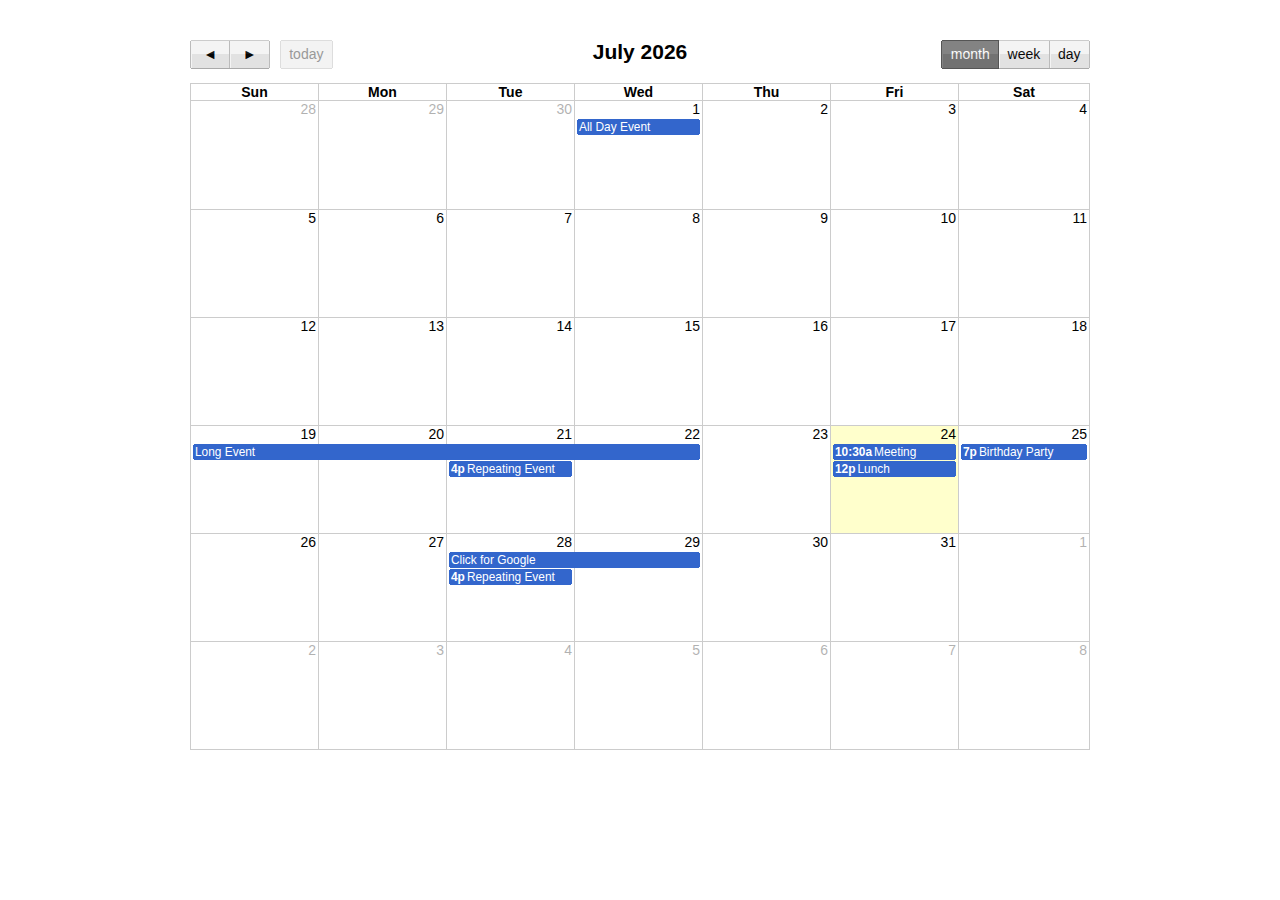
<file: PTOb201/WebFolder/fullcalendar-1.5.3/demos/agenda-views.html>
<!DOCTYPE html PUBLIC "-//W3C//DTD XHTML 1.0 Strict//EN" "http://www.w3.org/TR/xhtml1/DTD/xhtml1-strict.dtd">
<html>
<head>
<link rel='stylesheet' type='text/css' href='../fullcalendar/fullcalendar.css' />
<link rel='stylesheet' type='text/css' href='../fullcalendar/fullcalendar.print.css' media='print' />
<script type='text/javascript' src='../jquery/jquery-1.7.1.min.js'></script>
<script type='text/javascript' src='../jquery/jquery-ui-1.8.17.custom.min.js'></script>
<script type='text/javascript' src='../fullcalendar/fullcalendar.min.js'></script>
<script type='text/javascript'>

	$(document).ready(function() {
	
		var date = new Date();
		var d = date.getDate();
		var m = date.getMonth();
		var y = date.getFullYear();
		
		$('#calendar').fullCalendar({
			header: {
				left: 'prev,next today',
				center: 'title',
				right: 'month,agendaWeek,agendaDay'
			},
			editable: true,
			events: [
				{
					title: 'All Day Event',
					start: new Date(y, m, 1)
				},
				{
					title: 'Long Event',
					start: new Date(y, m, d-5),
					end: new Date(y, m, d-2)
				},
				{
					id: 999,
					title: 'Repeating Event',
					start: new Date(y, m, d-3, 16, 0),
					allDay: false
				},
				{
					id: 999,
					title: 'Repeating Event',
					start: new Date(y, m, d+4, 16, 0),
					allDay: false
				},
				{
					title: 'Meeting',
					start: new Date(y, m, d, 10, 30),
					allDay: false
				},
				{
					title: 'Lunch',
					start: new Date(y, m, d, 12, 0),
					end: new Date(y, m, d, 14, 0),
					allDay: false
				},
				{
					title: 'Birthday Party',
					start: new Date(y, m, d+1, 19, 0),
					end: new Date(y, m, d+1, 22, 30),
					allDay: false
				},
				{
					title: 'Click for Google',
					start: new Date(y, m, 28),
					end: new Date(y, m, 29),
					url: 'http://google.com/'
				}
			]
		});
		
	});

</script>
<style type='text/css'>

	body {
		margin-top: 40px;
		text-align: center;
		font-size: 14px;
		font-family: "Lucida Grande",Helvetica,Arial,Verdana,sans-serif;
		}

	#calendar {
		width: 900px;
		margin: 0 auto;
		}

</style>
</head>
<body>
<div id='calendar'></div>
</body>
</html>
</file>
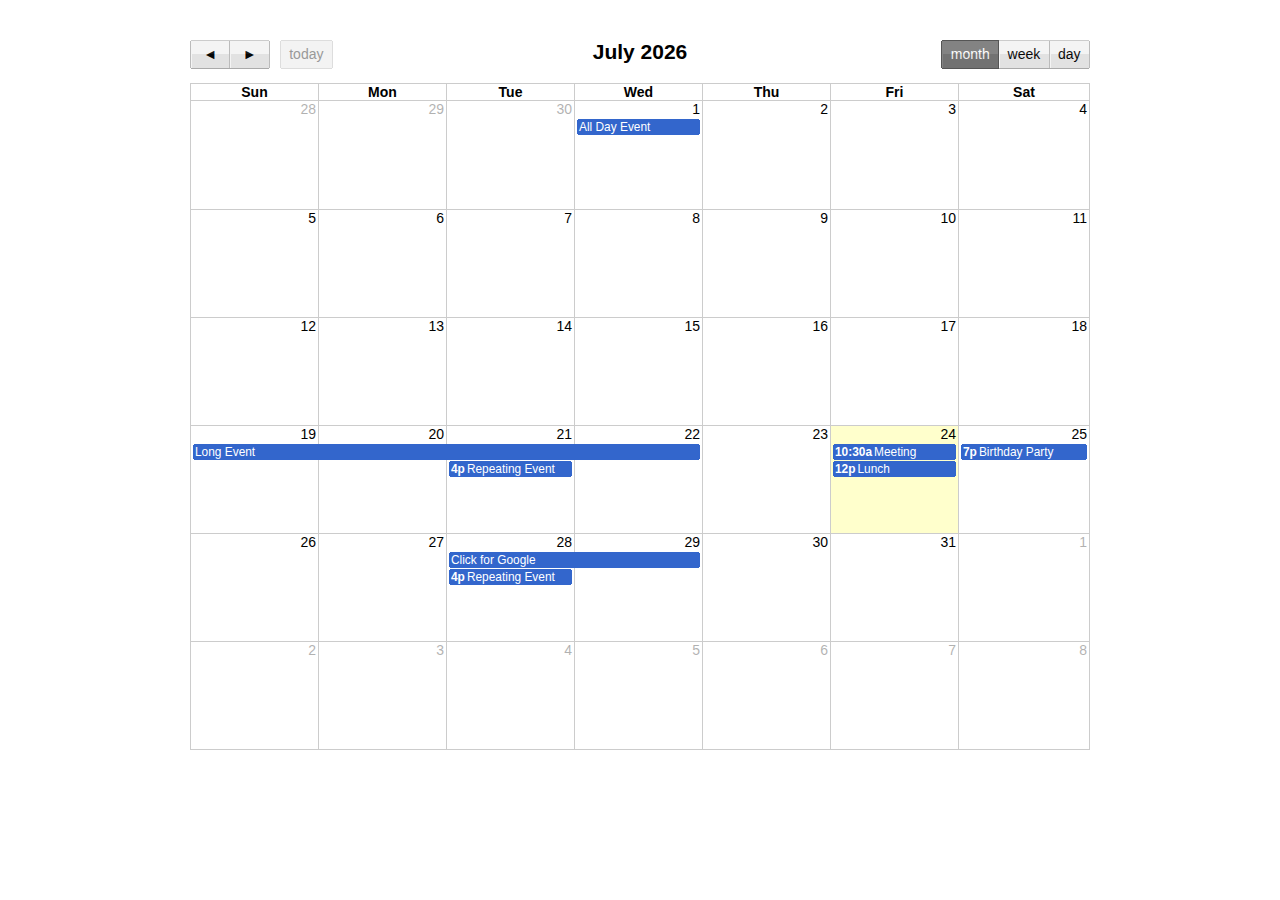
<file: PTOb201/WebFolder/fullcalendar-1.5.3/demos/basic-views.html>
<!DOCTYPE html PUBLIC "-//W3C//DTD XHTML 1.0 Strict//EN" "http://www.w3.org/TR/xhtml1/DTD/xhtml1-strict.dtd">
<html>
<head>
<link rel='stylesheet' type='text/css' href='../fullcalendar/fullcalendar.css' />
<link rel='stylesheet' type='text/css' href='../fullcalendar/fullcalendar.print.css' media='print' />
<script type='text/javascript' src='../jquery/jquery-1.7.1.min.js'></script>
<script type='text/javascript' src='../jquery/jquery-ui-1.8.17.custom.min.js'></script>
<script type='text/javascript' src='../fullcalendar/fullcalendar.min.js'></script>
<script type='text/javascript'>

	$(document).ready(function() {
	
		var date = new Date();
		var d = date.getDate();
		var m = date.getMonth();
		var y = date.getFullYear();
		
		$('#calendar').fullCalendar({
			header: {
				left: 'prev,next today',
				center: 'title',
				right: 'month,basicWeek,basicDay'
			},
			editable: true,
			events: [
				{
					title: 'All Day Event',
					start: new Date(y, m, 1)
				},
				{
					title: 'Long Event',
					start: new Date(y, m, d-5),
					end: new Date(y, m, d-2)
				},
				{
					id: 999,
					title: 'Repeating Event',
					start: new Date(y, m, d-3, 16, 0),
					allDay: false
				},
				{
					id: 999,
					title: 'Repeating Event',
					start: new Date(y, m, d+4, 16, 0),
					allDay: false
				},
				{
					title: 'Meeting',
					start: new Date(y, m, d, 10, 30),
					allDay: false
				},
				{
					title: 'Lunch',
					start: new Date(y, m, d, 12, 0),
					end: new Date(y, m, d, 14, 0),
					allDay: false
				},
				{
					title: 'Birthday Party',
					start: new Date(y, m, d+1, 19, 0),
					end: new Date(y, m, d+1, 22, 30),
					allDay: false
				},
				{
					title: 'Click for Google',
					start: new Date(y, m, 28),
					end: new Date(y, m, 29),
					url: 'http://google.com/'
				}
			]
		});
		
	});

</script>
<style type='text/css'>

	body {
		margin-top: 40px;
		text-align: center;
		font-size: 14px;
		font-family: "Lucida Grande",Helvetica,Arial,Verdana,sans-serif;
		}

	#calendar {
		width: 900px;
		margin: 0 auto;
		}

</style>
</head>
<body>
<div id='calendar'></div>
</body>
</html>
</file>
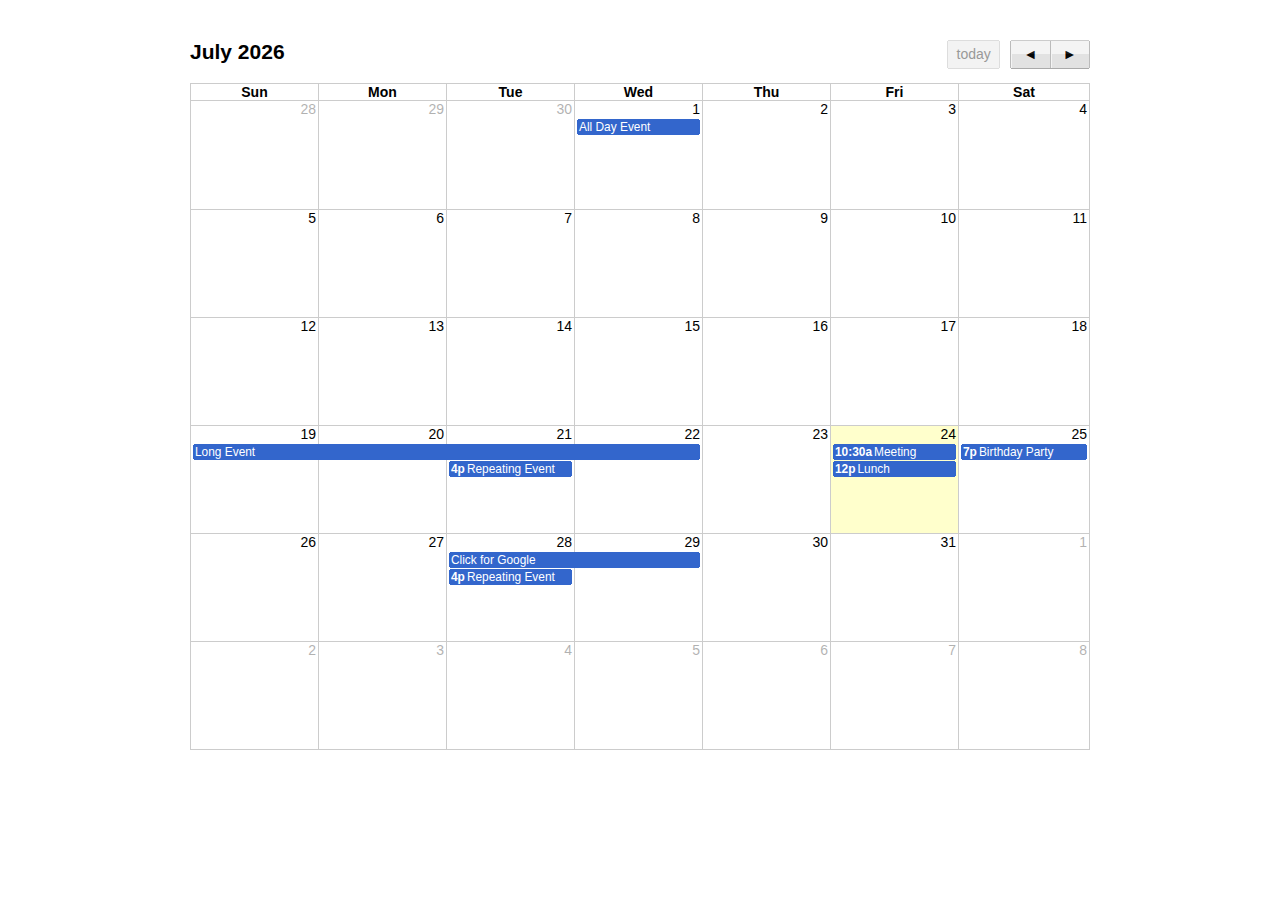
<file: PTOb201/WebFolder/fullcalendar-1.5.3/demos/default.html>
<!DOCTYPE html PUBLIC "-//W3C//DTD XHTML 1.0 Strict//EN" "http://www.w3.org/TR/xhtml1/DTD/xhtml1-strict.dtd">
<html>
<head>
<link rel='stylesheet' type='text/css' href='../fullcalendar/fullcalendar.css' />
<link rel='stylesheet' type='text/css' href='../fullcalendar/fullcalendar.print.css' media='print' />
<script type='text/javascript' src='../jquery/jquery-1.7.1.min.js'></script>
<script type='text/javascript' src='../jquery/jquery-ui-1.8.17.custom.min.js'></script>
<script type='text/javascript' src='../fullcalendar/fullcalendar.min.js'></script>
<script type='text/javascript'>

	$(document).ready(function() {
	
		var date = new Date();
		var d = date.getDate();
		var m = date.getMonth();
		var y = date.getFullYear();
		
		$('#calendar').fullCalendar({
			editable: true,
			events: [
				{
					title: 'All Day Event',
					start: new Date(y, m, 1)
				},
				{
					title: 'Long Event',
					start: new Date(y, m, d-5),
					end: new Date(y, m, d-2)
				},
				{
					id: 999,
					title: 'Repeating Event',
					start: new Date(y, m, d-3, 16, 0),
					allDay: false
				},
				{
					id: 999,
					title: 'Repeating Event',
					start: new Date(y, m, d+4, 16, 0),
					allDay: false
				},
				{
					title: 'Meeting',
					start: new Date(y, m, d, 10, 30),
					allDay: false
				},
				{
					title: 'Lunch',
					start: new Date(y, m, d, 12, 0),
					end: new Date(y, m, d, 14, 0),
					allDay: false
				},
				{
					title: 'Birthday Party',
					start: new Date(y, m, d+1, 19, 0),
					end: new Date(y, m, d+1, 22, 30),
					allDay: false
				},
				{
					title: 'Click for Google',
					start: new Date(y, m, 28),
					end: new Date(y, m, 29),
					url: 'http://google.com/'
				}
			]
		});
		
	});

</script>
<style type='text/css'>

	body {
		margin-top: 40px;
		text-align: center;
		font-size: 14px;
		font-family: "Lucida Grande",Helvetica,Arial,Verdana,sans-serif;
		}

	#calendar {
		width: 900px;
		margin: 0 auto;
		}

</style>
</head>
<body>
<div id='calendar'></div>
</body>
</html>
</file>
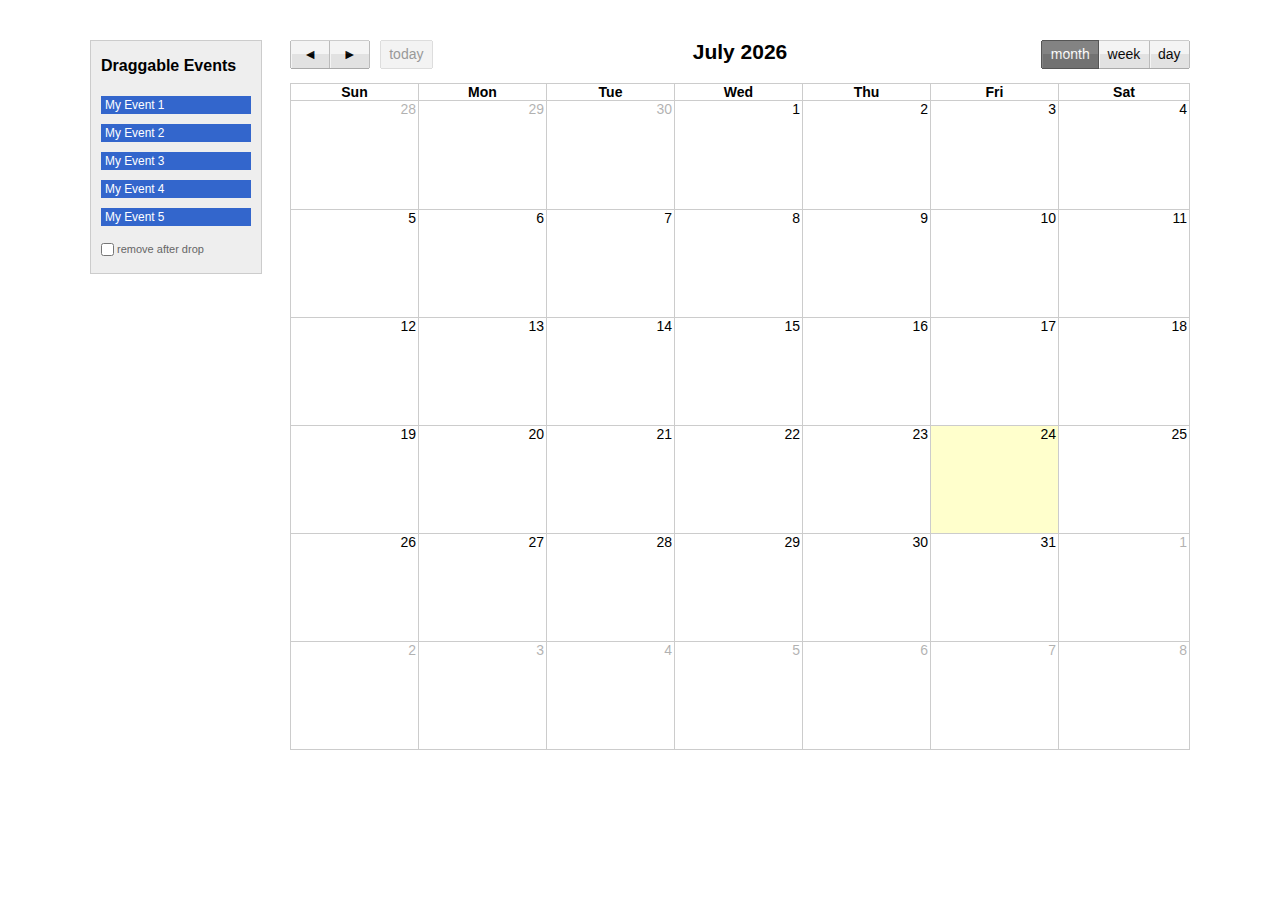
<file: PTOb201/WebFolder/fullcalendar-1.5.3/demos/external-dragging.html>
<!DOCTYPE html PUBLIC "-//W3C//DTD XHTML 1.0 Strict//EN" "http://www.w3.org/TR/xhtml1/DTD/xhtml1-strict.dtd">
<html>
<head>
<link rel='stylesheet' type='text/css' href='../fullcalendar/fullcalendar.css' />
<link rel='stylesheet' type='text/css' href='../fullcalendar/fullcalendar.print.css' media='print' />
<script type='text/javascript' src='../jquery/jquery-1.7.1.min.js'></script>
<script type='text/javascript' src='../jquery/jquery-ui-1.8.17.custom.min.js'></script>
<script type='text/javascript' src='../fullcalendar/fullcalendar.min.js'></script>
<script type='text/javascript'>

	$(document).ready(function() {
	
	
		/* initialize the external events
		-----------------------------------------------------------------*/
	
		$('#external-events div.external-event').each(function() {
		
			// create an Event Object (http://arshaw.com/fullcalendar/docs/event_data/Event_Object/)
			// it doesn't need to have a start or end
			var eventObject = {
				title: $.trim($(this).text()) // use the element's text as the event title
			};
			
			// store the Event Object in the DOM element so we can get to it later
			$(this).data('eventObject', eventObject);
			
			// make the event draggable using jQuery UI
			$(this).draggable({
				zIndex: 999,
				revert: true,      // will cause the event to go back to its
				revertDuration: 0  //  original position after the drag
			});
			
		});
	
	
		/* initialize the calendar
		-----------------------------------------------------------------*/
		
		$('#calendar').fullCalendar({
			header: {
				left: 'prev,next today',
				center: 'title',
				right: 'month,agendaWeek,agendaDay'
			},
			editable: true,
			droppable: true, // this allows things to be dropped onto the calendar !!!
			drop: function(date, allDay) { // this function is called when something is dropped
			
				// retrieve the dropped element's stored Event Object
				var originalEventObject = $(this).data('eventObject');
				
				// we need to copy it, so that multiple events don't have a reference to the same object
				var copiedEventObject = $.extend({}, originalEventObject);
				
				// assign it the date that was reported
				copiedEventObject.start = date;
				copiedEventObject.allDay = allDay;
				
				// render the event on the calendar
				// the last `true` argument determines if the event "sticks" (http://arshaw.com/fullcalendar/docs/event_rendering/renderEvent/)
				$('#calendar').fullCalendar('renderEvent', copiedEventObject, true);
				
				// is the "remove after drop" checkbox checked?
				if ($('#drop-remove').is(':checked')) {
					// if so, remove the element from the "Draggable Events" list
					$(this).remove();
				}
				
			}
		});
		
		
	});

</script>
<style type='text/css'>

	body {
		margin-top: 40px;
		text-align: center;
		font-size: 14px;
		font-family: "Lucida Grande",Helvetica,Arial,Verdana,sans-serif;
		}
		
	#wrap {
		width: 1100px;
		margin: 0 auto;
		}
		
	#external-events {
		float: left;
		width: 150px;
		padding: 0 10px;
		border: 1px solid #ccc;
		background: #eee;
		text-align: left;
		}
		
	#external-events h4 {
		font-size: 16px;
		margin-top: 0;
		padding-top: 1em;
		}
		
	.external-event { /* try to mimick the look of a real event */
		margin: 10px 0;
		padding: 2px 4px;
		background: #3366CC;
		color: #fff;
		font-size: .85em;
		cursor: pointer;
		}
		
	#external-events p {
		margin: 1.5em 0;
		font-size: 11px;
		color: #666;
		}
		
	#external-events p input {
		margin: 0;
		vertical-align: middle;
		}

	#calendar {
		float: right;
		width: 900px;
		}

</style>
</head>
<body>
<div id='wrap'>

<div id='external-events'>
<h4>Draggable Events</h4>
<div class='external-event'>My Event 1</div>
<div class='external-event'>My Event 2</div>
<div class='external-event'>My Event 3</div>
<div class='external-event'>My Event 4</div>
<div class='external-event'>My Event 5</div>
<p>
<input type='checkbox' id='drop-remove' /> <label for='drop-remove'>remove after drop</label>
</p>
</div>

<div id='calendar'></div>

<div style='clear:both'></div>
</div>
</body>
</html>
</file>
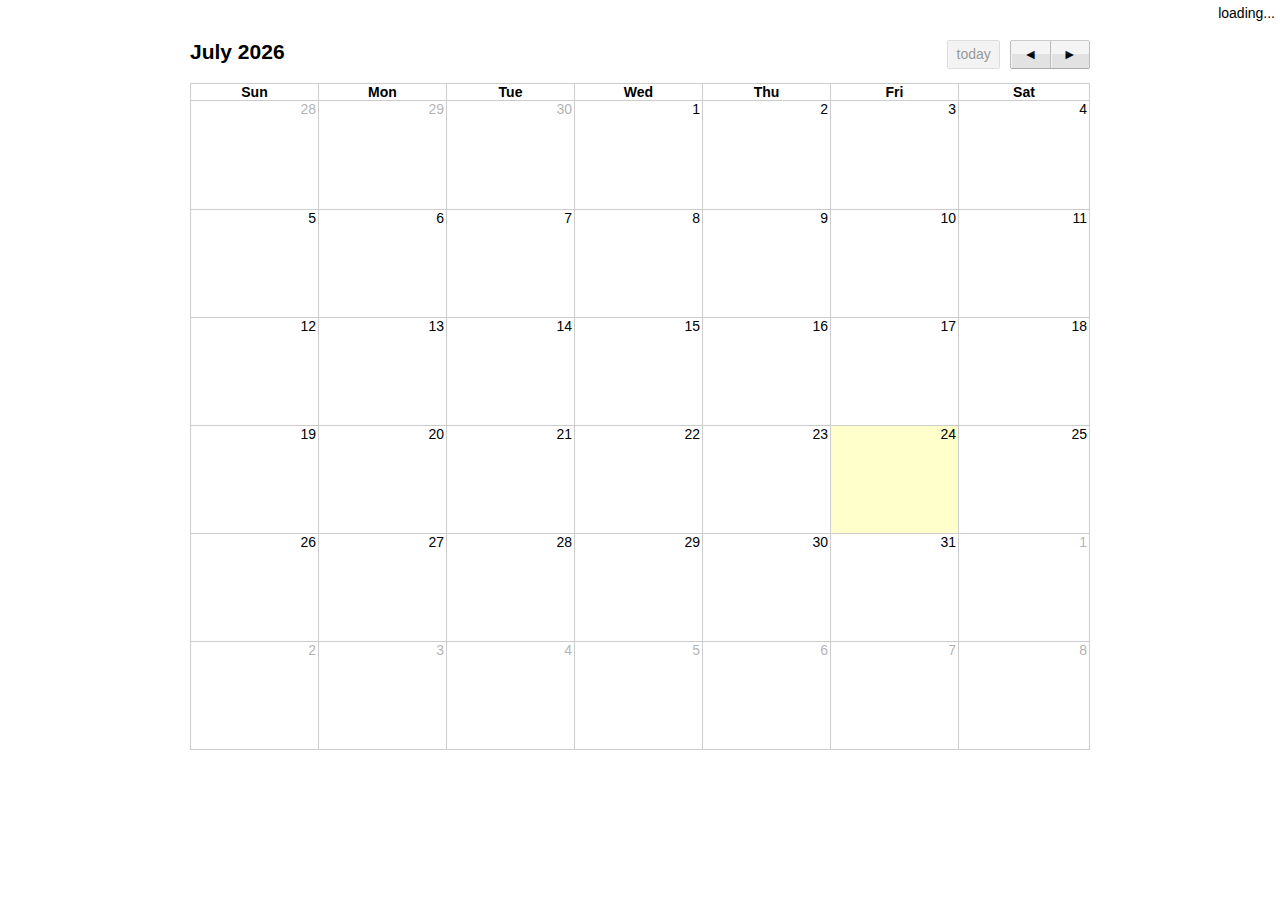
<file: PTOb201/WebFolder/fullcalendar-1.5.3/demos/gcal.html>
<!DOCTYPE html PUBLIC "-//W3C//DTD XHTML 1.0 Strict//EN" "http://www.w3.org/TR/xhtml1/DTD/xhtml1-strict.dtd">
<html>
<head>
<link rel='stylesheet' type='text/css' href='../fullcalendar/fullcalendar.css' />
<link rel='stylesheet' type='text/css' href='../fullcalendar/fullcalendar.print.css' media='print' />
<script type='text/javascript' src='../jquery/jquery-1.7.1.min.js'></script>
<script type='text/javascript' src='../jquery/jquery-ui-1.8.17.custom.min.js'></script>
<script type='text/javascript' src='../fullcalendar/fullcalendar.min.js'></script>
<script type='text/javascript' src='../fullcalendar/gcal.js'></script>
<script type='text/javascript'>

	$(document).ready(function() {
	
		$('#calendar').fullCalendar({
		
			// US Holidays
			events: 'http://www.google.com/calendar/feeds/usa__en%40holiday.calendar.google.com/public/basic',
			
			eventClick: function(event) {
				// opens events in a popup window
				window.open(event.url, 'gcalevent', 'width=700,height=600');
				return false;
			},
			
			loading: function(bool) {
				if (bool) {
					$('#loading').show();
				}else{
					$('#loading').hide();
				}
			}
			
		});
		
	});

</script>
<style type='text/css'>

	body {
		margin-top: 40px;
		text-align: center;
		font-size: 14px;
		font-family: "Lucida Grande",Helvetica,Arial,Verdana,sans-serif;
		}
		
	#loading {
		position: absolute;
		top: 5px;
		right: 5px;
		}

	#calendar {
		width: 900px;
		margin: 0 auto;
		}

</style>
</head>
<body>
<div id='loading' style='display:none'>loading...</div>
<div id='calendar'></div>
</body>
</html>
</file>
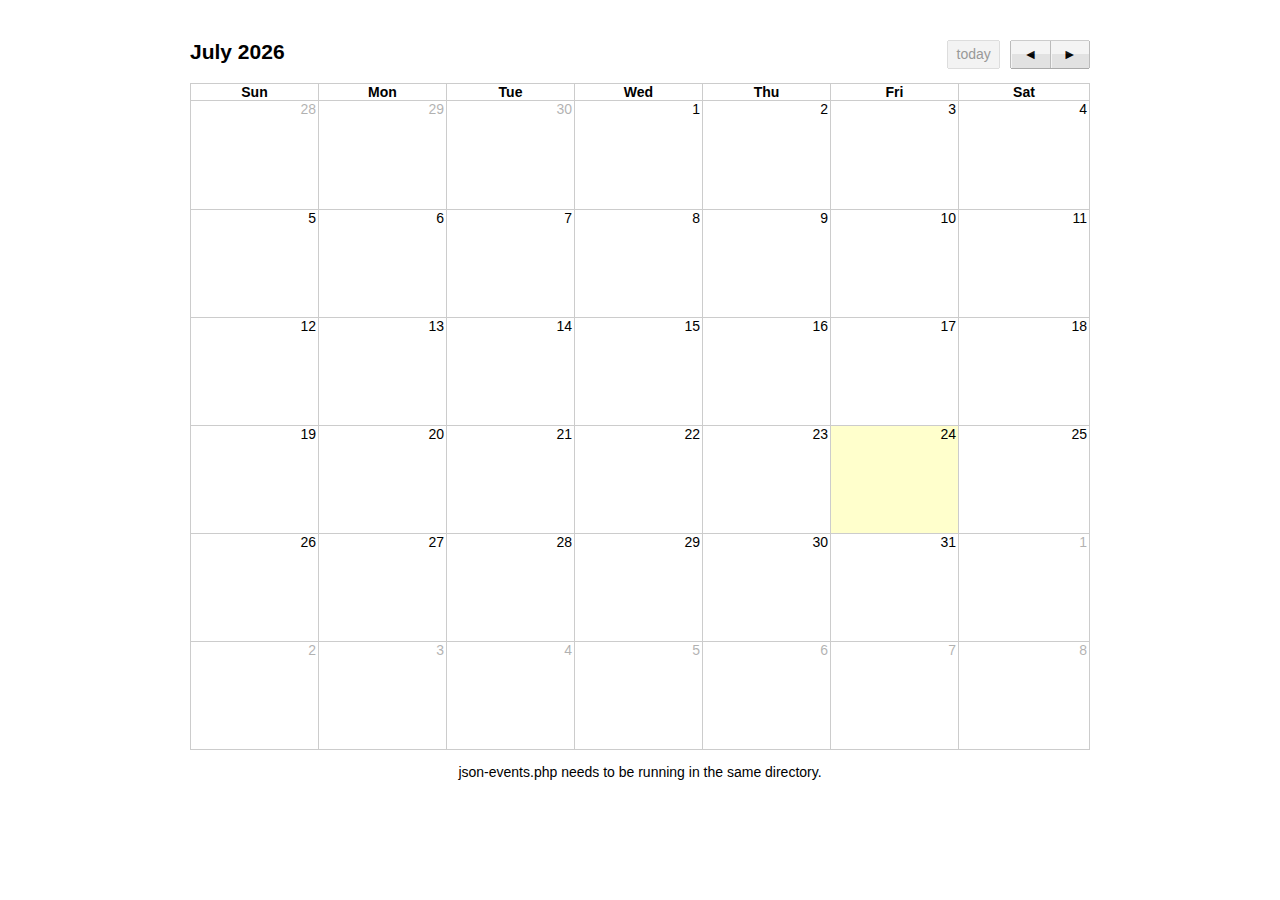
<file: PTOb201/WebFolder/fullcalendar-1.5.3/demos/json.html>
<!DOCTYPE html PUBLIC "-//W3C//DTD XHTML 1.0 Strict//EN" "http://www.w3.org/TR/xhtml1/DTD/xhtml1-strict.dtd">
<html>
<head>
<link rel='stylesheet' type='text/css' href='../fullcalendar/fullcalendar.css' />
<link rel='stylesheet' type='text/css' href='../fullcalendar/fullcalendar.print.css' media='print' />
<script type='text/javascript' src='../jquery/jquery-1.7.1.min.js'></script>
<script type='text/javascript' src='../jquery/jquery-ui-1.8.17.custom.min.js'></script>
<script type='text/javascript' src='../fullcalendar/fullcalendar.min.js'></script>
<script type='text/javascript'>

	$(document).ready(function() {
	
		$('#calendar').fullCalendar({
		
			editable: true,
			
			events: "json-events.php",
			
			eventDrop: function(event, delta) {
				alert(event.title + ' was moved ' + delta + ' days\n' +
					'(should probably update your database)');
			},
			
			loading: function(bool) {
				if (bool) $('#loading').show();
				else $('#loading').hide();
			}
			
		});
		
	});

</script>
<style type='text/css'>

	body {
		margin-top: 40px;
		text-align: center;
		font-size: 14px;
		font-family: "Lucida Grande",Helvetica,Arial,Verdana,sans-serif;
		}
		
	#loading {
		position: absolute;
		top: 5px;
		right: 5px;
		}

	#calendar {
		width: 900px;
		margin: 0 auto;
		}

</style>
</head>
<body>
<div id='loading' style='display:none'>loading...</div>
<div id='calendar'></div>
<p>json-events.php needs to be running in the same directory.</p>
</body>
</html>
</file>
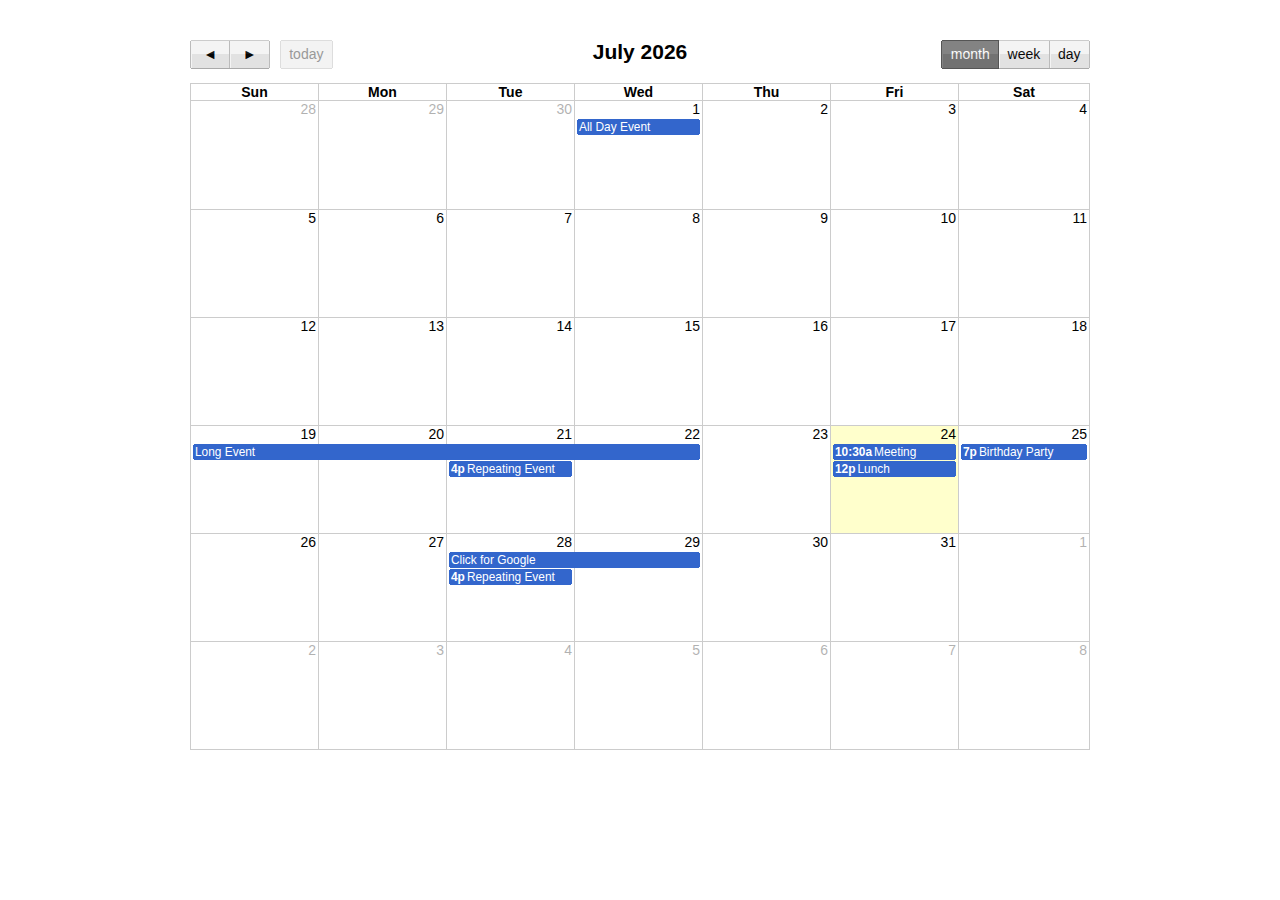
<file: PTOb201/WebFolder/fullcalendar-1.5.3/demos/selectable.html>
<!DOCTYPE html PUBLIC "-//W3C//DTD XHTML 1.0 Strict//EN" "http://www.w3.org/TR/xhtml1/DTD/xhtml1-strict.dtd">
<html>
<head>
<link rel='stylesheet' type='text/css' href='../fullcalendar/fullcalendar.css' />
<link rel='stylesheet' type='text/css' href='../fullcalendar/fullcalendar.print.css' media='print' />
<script type='text/javascript' src='../jquery/jquery-1.7.1.min.js'></script>
<script type='text/javascript' src='../jquery/jquery-ui-1.8.17.custom.min.js'></script>
<script type='text/javascript' src='../fullcalendar/fullcalendar.min.js'></script>
<script type='text/javascript'>

	$(document).ready(function() {
	
		var date = new Date();
		var d = date.getDate();
		var m = date.getMonth();
		var y = date.getFullYear();
		
		var calendar = $('#calendar').fullCalendar({
			header: {
				left: 'prev,next today',
				center: 'title',
				right: 'month,agendaWeek,agendaDay'
			},
			selectable: true,
			selectHelper: true,
			select: function(start, end, allDay) {
				var title = prompt('Event Title:');
				if (title) {
					calendar.fullCalendar('renderEvent',
						{
							title: title,
							start: start,
							end: end,
							allDay: allDay
						},
						true // make the event "stick"
					);
				}
				calendar.fullCalendar('unselect');
			},
			editable: true,
			events: [
				{
					title: 'All Day Event',
					start: new Date(y, m, 1)
				},
				{
					title: 'Long Event',
					start: new Date(y, m, d-5),
					end: new Date(y, m, d-2)
				},
				{
					id: 999,
					title: 'Repeating Event',
					start: new Date(y, m, d-3, 16, 0),
					allDay: false
				},
				{
					id: 999,
					title: 'Repeating Event',
					start: new Date(y, m, d+4, 16, 0),
					allDay: false
				},
				{
					title: 'Meeting',
					start: new Date(y, m, d, 10, 30),
					allDay: false
				},
				{
					title: 'Lunch',
					start: new Date(y, m, d, 12, 0),
					end: new Date(y, m, d, 14, 0),
					allDay: false
				},
				{
					title: 'Birthday Party',
					start: new Date(y, m, d+1, 19, 0),
					end: new Date(y, m, d+1, 22, 30),
					allDay: false
				},
				{
					title: 'Click for Google',
					start: new Date(y, m, 28),
					end: new Date(y, m, 29),
					url: 'http://google.com/'
				}
			]
		});
		
	});

</script>
<style type='text/css'>

	body {
		margin-top: 40px;
		text-align: center;
		font-size: 14px;
		font-family: "Lucida Grande",Helvetica,Arial,Verdana,sans-serif;
		}

	#calendar {
		width: 900px;
		margin: 0 auto;
		}

</style>
</head>
<body>
<div id='calendar'></div>
</body>
</html>
</file>
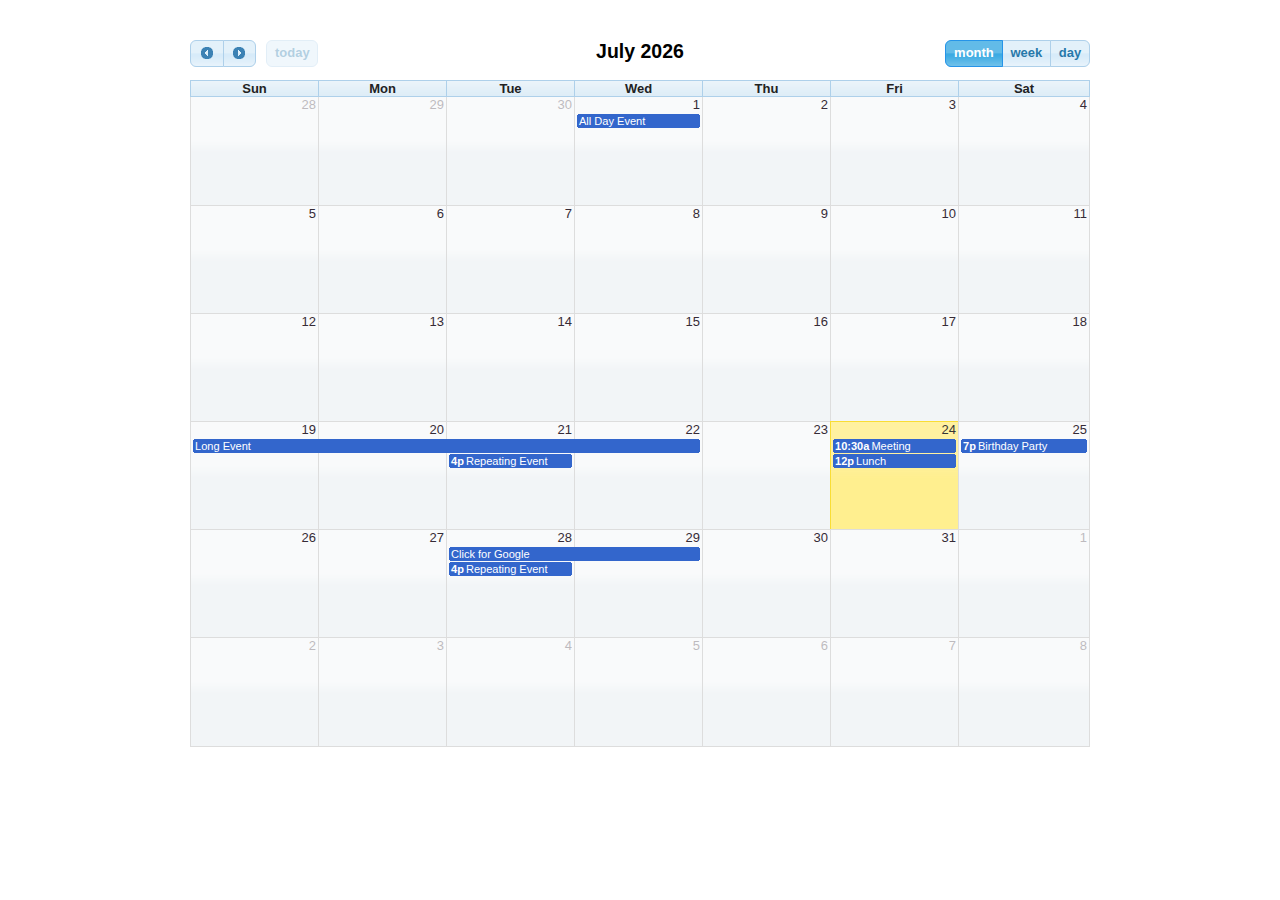
<file: PTOb201/WebFolder/fullcalendar-1.5.3/demos/theme.html>
<!DOCTYPE html PUBLIC "-//W3C//DTD XHTML 1.0 Strict//EN" "http://www.w3.org/TR/xhtml1/DTD/xhtml1-strict.dtd">
<html>
<head>
<link rel='stylesheet' type='text/css' href='cupertino/theme.css' />
<link rel='stylesheet' type='text/css' href='../fullcalendar/fullcalendar.css' />
<link rel='stylesheet' type='text/css' href='../fullcalendar/fullcalendar.print.css' media='print' />
<script type='text/javascript' src='../jquery/jquery-1.7.1.min.js'></script>
<script type='text/javascript' src='../jquery/jquery-ui-1.8.17.custom.min.js'></script>
<script type='text/javascript' src='../fullcalendar/fullcalendar.min.js'></script>
<script type='text/javascript'>

	$(document).ready(function() {
	
		var date = new Date();
		var d = date.getDate();
		var m = date.getMonth();
		var y = date.getFullYear();
		
		$('#calendar').fullCalendar({
			theme: true,
			header: {
				left: 'prev,next today',
				center: 'title',
				right: 'month,agendaWeek,agendaDay'
			},
			editable: true,
			events: [
				{
					title: 'All Day Event',
					start: new Date(y, m, 1)
				},
				{
					title: 'Long Event',
					start: new Date(y, m, d-5),
					end: new Date(y, m, d-2)
				},
				{
					id: 999,
					title: 'Repeating Event',
					start: new Date(y, m, d-3, 16, 0),
					allDay: false
				},
				{
					id: 999,
					title: 'Repeating Event',
					start: new Date(y, m, d+4, 16, 0),
					allDay: false
				},
				{
					title: 'Meeting',
					start: new Date(y, m, d, 10, 30),
					allDay: false
				},
				{
					title: 'Lunch',
					start: new Date(y, m, d, 12, 0),
					end: new Date(y, m, d, 14, 0),
					allDay: false
				},
				{
					title: 'Birthday Party',
					start: new Date(y, m, d+1, 19, 0),
					end: new Date(y, m, d+1, 22, 30),
					allDay: false
				},
				{
					title: 'Click for Google',
					start: new Date(y, m, 28),
					end: new Date(y, m, 29),
					url: 'http://google.com/'
				}
			]
		});
		
	});

</script>
<style type='text/css'>

	body {
		margin-top: 40px;
		text-align: center;
		font-size: 13px;
		font-family: "Lucida Grande",Helvetica,Arial,Verdana,sans-serif;
		}

	#calendar {
		width: 900px;
		margin: 0 auto;
		}

</style>
</head>
<body>
<div id='calendar'></div>
</body>
</html>
</file>
<file: PTOb201/WebFolder/fullcalendar-1.5.3/fullcalendar/fullcalendar.css>
/*
 * FullCalendar v1.5.3 Stylesheet
 *
 * Copyright (c) 2011 Adam Shaw
 * Dual licensed under the MIT and GPL licenses, located in
 * MIT-LICENSE.txt and GPL-LICENSE.txt respectively.
 *
 * Date: Mon Feb 6 22:40:40 2012 -0800
 *
 */


.fc {
	direction: ltr;
	text-align: left;
	}
	
.fc table {
	border-collapse: collapse;
	border-spacing: 0;
	}
	
html .fc,
.fc table {
	font-size: 1em;
	}
	
.fc td,
.fc th {
	padding: 0;
	vertical-align: top;
	}



/* Header
------------------------------------------------------------------------*/

.fc-header td {
	white-space: nowrap;
	}

.fc-header-left {
	width: 25%;
	text-align: left;
	}
	
.fc-header-center {
	text-align: center;
	}
	
.fc-header-right {
	width: 25%;
	text-align: right;
	}
	
.fc-header-title {
	display: inline-block;
	vertical-align: top;
	}
	
.fc-header-title h2 {
	margin-top: 0;
	white-space: nowrap;
	}
	
.fc .fc-header-space {
	padding-left: 10px;
	}
	
.fc-header .fc-button {
	margin-bottom: 1em;
	vertical-align: top;
	}
	
/* buttons edges butting together */

.fc-header .fc-button {
	margin-right: -1px;
	}
	
.fc-header .fc-corner-right {
	margin-right: 1px; /* back to normal */
	}
	
.fc-header .ui-corner-right {
	margin-right: 0; /* back to normal */
	}
	
/* button layering (for border precedence) */
	
.fc-header .fc-state-hover,
.fc-header .ui-state-hover {
	z-index: 2;
	}
	
.fc-header .fc-state-down {
	z-index: 3;
	}

.fc-header .fc-state-active,
.fc-header .ui-state-active {
	z-index: 4;
	}
	
	
	
/* Content
------------------------------------------------------------------------*/
	
.fc-content {
	clear: both;
	}
	
.fc-view {
	width: 100%; /* needed for view switching (when view is absolute) */
	overflow: hidden;
	}
	
	

/* Cell Styles
------------------------------------------------------------------------*/

.fc-widget-header,    /* <th>, usually */
.fc-widget-content {  /* <td>, usually */
	border: 1px solid #ccc;
	}
	
.fc-state-highlight { /* <td> today cell */ /* TODO: add .fc-today to <th> */
	background: #ffc;
	}
	
.fc-cell-overlay { /* semi-transparent rectangle while dragging */
	background: #9cf;
	opacity: .2;
	filter: alpha(opacity=20); /* for IE */
	}
	


/* Buttons
------------------------------------------------------------------------*/

.fc-button {
	position: relative;
	display: inline-block;
	cursor: pointer;
	}
	
.fc-state-default { /* non-theme */
	border-style: solid;
	border-width: 1px 0;
	}
	
.fc-button-inner {
	position: relative;
	float: left;
	overflow: hidden;
	}
	
.fc-state-default .fc-button-inner { /* non-theme */
	border-style: solid;
	border-width: 0 1px;
	}
	
.fc-button-content {
	position: relative;
	float: left;
	height: 1.9em;
	line-height: 1.9em;
	padding: 0 .6em;
	white-space: nowrap;
	}
	
/* icon (for jquery ui) */
	
.fc-button-content .fc-icon-wrap {
	position: relative;
	float: left;
	top: 50%;
	}
	
.fc-button-content .ui-icon {
	position: relative;
	float: left;
	margin-top: -50%;
	*margin-top: 0;
	*top: -50%;
	}
	
/* gloss effect */
	
.fc-state-default .fc-button-effect {
	position: absolute;
	top: 50%;
	left: 0;
	}
	
.fc-state-default .fc-button-effect span {
	position: absolute;
	top: -100px;
	left: 0;
	width: 500px;
	height: 100px;
	border-width: 100px 0 0 1px;
	border-style: solid;
	border-color: #fff;
	background: #444;
	opacity: .09;
	filter: alpha(opacity=9);
	}
	
/* button states (determines colors)  */
	
.fc-state-default,
.fc-state-default .fc-button-inner {
	border-style: solid;
	border-color: #ccc #bbb #aaa;
	background: #F3F3F3;
	color: #000;
	}
	
.fc-state-hover,
.fc-state-hover .fc-button-inner {
	border-color: #999;
	}
	
.fc-state-down,
.fc-state-down .fc-button-inner {
	border-color: #555;
	background: #777;
	}
	
.fc-state-active,
.fc-state-active .fc-button-inner {
	border-color: #555;
	background: #777;
	color: #fff;
	}
	
.fc-state-disabled,
.fc-state-disabled .fc-button-inner {
	color: #999;
	border-color: #ddd;
	}
	
.fc-state-disabled {
	cursor: default;
	}
	
.fc-state-disabled .fc-button-effect {
	display: none;
	}
	
	

/* Global Event Styles
------------------------------------------------------------------------*/
	 
.fc-event {
	border-style: solid;
	border-width: 0;
	font-size: .85em;
	cursor: default;
	}
	
a.fc-event,
.fc-event-draggable {
	cursor: pointer;
	}
	
a.fc-event {
	text-decoration: none;
	}
	
.fc-rtl .fc-event {
	text-align: right;
	}
	
.fc-event-skin {
	border-color: #36c;     /* default BORDER color */
	background-color: #36c; /* default BACKGROUND color */
	color: #fff;            /* default TEXT color */
	}
	
.fc-event-inner {
	position: relative;
	width: 100%;
	height: 100%;
	border-style: solid;
	border-width: 0;
	overflow: hidden;
	}
	
.fc-event-time,
.fc-event-title {
	padding: 0 1px;
	}
	
.fc .ui-resizable-handle { /*** TODO: don't use ui-resizable anymore, change class ***/
	display: block;
	position: absolute;
	z-index: 99999;
	overflow: hidden; /* hacky spaces (IE6/7) */
	font-size: 300%;  /* */
	line-height: 50%; /* */
	}
	
	
	
/* Horizontal Events
------------------------------------------------------------------------*/

.fc-event-hori {
	border-width: 1px 0;
	margin-bottom: 1px;
	}
	
/* resizable */
	
.fc-event-hori .ui-resizable-e {
	top: 0           !important; /* importants override pre jquery ui 1.7 styles */
	right: -3px      !important;
	width: 7px       !important;
	height: 100%     !important;
	cursor: e-resize;
	}
	
.fc-event-hori .ui-resizable-w {
	top: 0           !important;
	left: -3px       !important;
	width: 7px       !important;
	height: 100%     !important;
	cursor: w-resize;
	}
	
.fc-event-hori .ui-resizable-handle {
	_padding-bottom: 14px; /* IE6 had 0 height */
	}
	
	
	
/* Fake Rounded Corners (for buttons and events)
------------------------------------------------------------*/
	
.fc-corner-left {
	margin-left: 1px;
	}
	
.fc-corner-left .fc-button-inner,
.fc-corner-left .fc-event-inner {
	margin-left: -1px;
	}
	
.fc-corner-right {
	margin-right: 1px;
	}
	
.fc-corner-right .fc-button-inner,
.fc-corner-right .fc-event-inner {
	margin-right: -1px;
	}
	
.fc-corner-top {
	margin-top: 1px;
	}
	
.fc-corner-top .fc-event-inner {
	margin-top: -1px;
	}
	
.fc-corner-bottom {
	margin-bottom: 1px;
	}
	
.fc-corner-bottom .fc-event-inner {
	margin-bottom: -1px;
	}
	
	
	
/* Fake Rounded Corners SPECIFICALLY FOR EVENTS
-----------------------------------------------------------------*/
	
.fc-corner-left .fc-event-inner {
	border-left-width: 1px;
	}
	
.fc-corner-right .fc-event-inner {
	border-right-width: 1px;
	}
	
.fc-corner-top .fc-event-inner {
	border-top-width: 1px;
	}
	
.fc-corner-bottom .fc-event-inner {
	border-bottom-width: 1px;
	}
	
	
	
/* Reusable Separate-border Table
------------------------------------------------------------*/

table.fc-border-separate {
	border-collapse: separate;
	}
	
.fc-border-separate th,
.fc-border-separate td {
	border-width: 1px 0 0 1px;
	}
	
.fc-border-separate th.fc-last,
.fc-border-separate td.fc-last {
	border-right-width: 1px;
	}
	
.fc-border-separate tr.fc-last th,
.fc-border-separate tr.fc-last td {
	border-bottom-width: 1px;
	}
	
.fc-border-separate tbody tr.fc-first td,
.fc-border-separate tbody tr.fc-first th {
	border-top-width: 0;
	}
	
	

/* Month View, Basic Week View, Basic Day View
------------------------------------------------------------------------*/

.fc-grid th {
	text-align: center;
	}
	
.fc-grid .fc-day-number {
	float: right;
	padding: 0 2px;
	}
	
.fc-grid .fc-other-month .fc-day-number {
	opacity: 0.3;
	filter: alpha(opacity=30); /* for IE */
	/* opacity with small font can sometimes look too faded
	   might want to set the 'color' property instead
	   making day-numbers bold also fixes the problem */
	}
	
.fc-grid .fc-day-content {
	clear: both;
	padding: 2px 2px 1px; /* distance between events and day edges */
	}
	
/* event styles */
	
.fc-grid .fc-event-time {
	font-weight: bold;
	}
	
/* right-to-left */
	
.fc-rtl .fc-grid .fc-day-number {
	float: left;
	}
	
.fc-rtl .fc-grid .fc-event-time {
	float: right;
	}
	
	

/* Agenda Week View, Agenda Day View
------------------------------------------------------------------------*/

.fc-agenda table {
	border-collapse: separate;
	}
	
.fc-agenda-days th {
	text-align: center;
	}
	
.fc-agenda .fc-agenda-axis {
	width: 50px;
	padding: 0 4px;
	vertical-align: middle;
	text-align: right;
	white-space: nowrap;
	font-weight: normal;
	}
	
.fc-agenda .fc-day-content {
	padding: 2px 2px 1px;
	}
	
/* make axis border take precedence */
	
.fc-agenda-days .fc-agenda-axis {
	border-right-width: 1px;
	}
	
.fc-agenda-days .fc-col0 {
	border-left-width: 0;
	}
	
/* all-day area */
	
.fc-agenda-allday th {
	border-width: 0 1px;
	}
	
.fc-agenda-allday .fc-day-content {
	min-height: 34px; /* TODO: doesnt work well in quirksmode */
	_height: 34px;
	}
	
/* divider (between all-day and slots) */
	
.fc-agenda-divider-inner {
	height: 2px;
	overflow: hidden;
	}
	
.fc-widget-header .fc-agenda-divider-inner {
	background: #eee;
	}
	
/* slot rows */
	
.fc-agenda-slots th {
	border-width: 1px 1px 0;
	}
	
.fc-agenda-slots td {
	border-width: 1px 0 0;
	background: none;
	}
	
.fc-agenda-slots td div {
	height: 20px;
	}
	
.fc-agenda-slots tr.fc-slot0 th,
.fc-agenda-slots tr.fc-slot0 td {
	border-top-width: 0;
	}

.fc-agenda-slots tr.fc-minor th,
.fc-agenda-slots tr.fc-minor td {
	border-top-style: dotted;
	}
	
.fc-agenda-slots tr.fc-minor th.ui-widget-header {
	*border-top-style: solid; /* doesn't work with background in IE6/7 */
	}
	


/* Vertical Events
------------------------------------------------------------------------*/

.fc-event-vert {
	border-width: 0 1px;
	}
	
.fc-event-vert .fc-event-head,
.fc-event-vert .fc-event-content {
	position: relative;
	z-index: 2;
	width: 100%;
	overflow: hidden;
	}
	
.fc-event-vert .fc-event-time {
	white-space: nowrap;
	font-size: 10px;
	}
	
.fc-event-vert .fc-event-bg { /* makes the event lighter w/ a semi-transparent overlay  */
	position: absolute;
	z-index: 1;
	top: 0;
	left: 0;
	width: 100%;
	height: 100%;
	background: #fff;
	opacity: .3;
	filter: alpha(opacity=30);
	}
	
.fc .ui-draggable-dragging .fc-event-bg, /* TODO: something nicer like .fc-opacity */
.fc-select-helper .fc-event-bg {
	display: none\9; /* for IE6/7/8. nested opacity filters while dragging don't work */
	}
	
/* resizable */
	
.fc-event-vert .ui-resizable-s {
	bottom: 0        !important; /* importants override pre jquery ui 1.7 styles */
	width: 100%      !important;
	height: 8px      !important;
	overflow: hidden !important;
	line-height: 8px !important;
	font-size: 11px  !important;
	font-family: monospace;
	text-align: center;
	cursor: s-resize;
	}
	
.fc-agenda .ui-resizable-resizing { /* TODO: better selector */
	_overflow: hidden;
	}
</file>
<file: PTOb201/WebFolder/fullcalendar-1.5.3/fullcalendar/fullcalendar.print.css>
/*
 * FullCalendar v1.5.3 Print Stylesheet
 *
 * Include this stylesheet on your page to get a more printer-friendly calendar.
 * When including this stylesheet, use the media='print' attribute of the <link> tag.
 * Make sure to include this stylesheet IN ADDITION to the regular fullcalendar.css.
 *
 * Copyright (c) 2011 Adam Shaw
 * Dual licensed under the MIT and GPL licenses, located in
 * MIT-LICENSE.txt and GPL-LICENSE.txt respectively.
 *
 * Date: Mon Feb 6 22:40:40 2012 -0800
 *
 */
 
 
 /* Events
-----------------------------------------------------*/
 
.fc-event-skin {
	background: none !important;
	color: #000 !important;
	}
	
/* horizontal events */
	
.fc-event-hori {
	border-width: 0 0 1px 0 !important;
	border-bottom-style: dotted !important;
	border-bottom-color: #000 !important;
	padding: 1px 0 0 0 !important;
	}
	
.fc-event-hori .fc-event-inner {
	border-width: 0 !important;
	padding: 0 1px !important;
	}
	
/* vertical events */
	
.fc-event-vert {
	border-width: 0 0 0 1px !important;
	border-left-style: dotted !important;
	border-left-color: #000 !important;
	padding: 0 1px 0 0 !important;
	}
	
.fc-event-vert .fc-event-inner {
	border-width: 0 !important;
	padding: 1px 0 !important;
	}
	
.fc-event-bg {
	display: none !important;
	}
	
.fc-event .ui-resizable-handle {
	display: none !important;
	}
</file>
<file: PTOb201/WebFolder/fullcalendar-1.5.3/demos/cupertino/theme.css>
/*
 * jQuery UI CSS Framework 1.8.11
 *
 * Copyright 2011, AUTHORS.txt (http://jqueryui.com/about)
 * Dual licensed under the MIT or GPL Version 2 licenses.
 * http://jquery.org/license
 *
 * http://docs.jquery.com/UI/Theming/API
 */

/* Layout helpers
----------------------------------*/
.ui-helper-hidden { display: none; }
.ui-helper-hidden-accessible { position: absolute !important; clip: rect(1px 1px 1px 1px); clip: rect(1px,1px,1px,1px); }
.ui-helper-reset { margin: 0; padding: 0; border: 0; outline: 0; line-height: 1.3; text-decoration: none; font-size: 100%; list-style: none; }
.ui-helper-clearfix:after { content: "."; display: block; height: 0; clear: both; visibility: hidden; }
.ui-helper-clearfix { display: inline-block; }
/* required comment for clearfix to work in Opera \*/
* html .ui-helper-clearfix { height:1%; }
.ui-helper-clearfix { display:block; }
/* end clearfix */
.ui-helper-zfix { width: 100%; height: 100%; top: 0; left: 0; position: absolute; opacity: 0; filter:Alpha(Opacity=0); }


/* Interaction Cues
----------------------------------*/
.ui-state-disabled { cursor: default !important; }


/* Icons
----------------------------------*/

/* states and images */
.ui-icon { display: block; text-indent: -99999px; overflow: hidden; background-repeat: no-repeat; }


/* Misc visuals
----------------------------------*/

/* Overlays */
.ui-widget-overlay { position: absolute; top: 0; left: 0; width: 100%; height: 100%; }


/*
 * jQuery UI CSS Framework 1.8.11
 *
 * Copyright 2011, AUTHORS.txt (http://jqueryui.com/about)
 * Dual licensed under the MIT or GPL Version 2 licenses.
 * http://jquery.org/license
 *
 * http://docs.jquery.com/UI/Theming/API
 *
 * To view and modify this theme, visit http://jqueryui.com/themeroller/?ffDefault=Lucida%20Grande,%20Lucida%20Sans,%20Arial,%20sans-serif&fwDefault=bold&fsDefault=1.1em&cornerRadius=6px&bgColorHeader=deedf7&bgTextureHeader=03_highlight_soft.png&bgImgOpacityHeader=100&borderColorHeader=aed0ea&fcHeader=222222&iconColorHeader=72a7cf&bgColorContent=f2f5f7&bgTextureContent=04_highlight_hard.png&bgImgOpacityContent=100&borderColorContent=dddddd&fcContent=362b36&iconColorContent=72a7cf&bgColorDefault=d7ebf9&bgTextureDefault=02_glass.png&bgImgOpacityDefault=80&borderColorDefault=aed0ea&fcDefault=2779aa&iconColorDefault=3d80b3&bgColorHover=e4f1fb&bgTextureHover=02_glass.png&bgImgOpacityHover=100&borderColorHover=74b2e2&fcHover=0070a3&iconColorHover=2694e8&bgColorActive=3baae3&bgTextureActive=02_glass.png&bgImgOpacityActive=50&borderColorActive=2694e8&fcActive=ffffff&iconColorActive=ffffff&bgColorHighlight=ffef8f&bgTextureHighlight=03_highlight_soft.png&bgImgOpacityHighlight=25&borderColorHighlight=f9dd34&fcHighlight=363636&iconColorHighlight=2e83ff&bgColorError=cd0a0a&bgTextureError=01_flat.png&bgImgOpacityError=15&borderColorError=cd0a0a&fcError=ffffff&iconColorError=ffffff&bgColorOverlay=eeeeee&bgTextureOverlay=08_diagonals_thick.png&bgImgOpacityOverlay=90&opacityOverlay=80&bgColorShadow=000000&bgTextureShadow=04_highlight_hard.png&bgImgOpacityShadow=70&opacityShadow=30&thicknessShadow=7px&offsetTopShadow=-7px&offsetLeftShadow=-7px&cornerRadiusShadow=8px
 */


/* Component containers
----------------------------------*/
.ui-widget { font-family: Lucida Grande, Lucida Sans, Arial, sans-serif; font-size: 1.1em; }
.ui-widget .ui-widget { font-size: 1em; }
.ui-widget input, .ui-widget select, .ui-widget textarea, .ui-widget button { font-family: Lucida Grande, Lucida Sans, Arial, sans-serif; font-size: 1em; }
.ui-widget-content { border: 1px solid #dddddd; background: #f2f5f7 url(images/ui-bg_highlight-hard_100_f2f5f7_1x100.png) 50% top repeat-x; color: #362b36; }
.ui-widget-content a { color: #362b36; }
.ui-widget-header { border: 1px solid #aed0ea; background: #deedf7 url(images/ui-bg_highlight-soft_100_deedf7_1x100.png) 50% 50% repeat-x; color: #222222; font-weight: bold; }
.ui-widget-header a { color: #222222; }

/* Interaction states
----------------------------------*/
.ui-state-default, .ui-widget-content .ui-state-default, .ui-widget-header .ui-state-default { border: 1px solid #aed0ea; background: #d7ebf9 url(images/ui-bg_glass_80_d7ebf9_1x400.png) 50% 50% repeat-x; font-weight: bold; color: #2779aa; }
.ui-state-default a, .ui-state-default a:link, .ui-state-default a:visited { color: #2779aa; text-decoration: none; }
.ui-state-hover, .ui-widget-content .ui-state-hover, .ui-widget-header .ui-state-hover, .ui-state-focus, .ui-widget-content .ui-state-focus, .ui-widget-header .ui-state-focus { border: 1px solid #74b2e2; background: #e4f1fb url(images/ui-bg_glass_100_e4f1fb_1x400.png) 50% 50% repeat-x; font-weight: bold; color: #0070a3; }
.ui-state-hover a, .ui-state-hover a:hover { color: #0070a3; text-decoration: none; }
.ui-state-active, .ui-widget-content .ui-state-active, .ui-widget-header .ui-state-active { border: 1px solid #2694e8; background: #3baae3 url(images/ui-bg_glass_50_3baae3_1x400.png) 50% 50% repeat-x; font-weight: bold; color: #ffffff; }
.ui-state-active a, .ui-state-active a:link, .ui-state-active a:visited { color: #ffffff; text-decoration: none; }
.ui-widget :active { outline: none; }

/* Interaction Cues
----------------------------------*/
.ui-state-highlight, .ui-widget-content .ui-state-highlight, .ui-widget-header .ui-state-highlight  {border: 1px solid #f9dd34; background: #ffef8f url(images/ui-bg_highlight-soft_25_ffef8f_1x100.png) 50% top repeat-x; color: #363636; }
.ui-state-highlight a, .ui-widget-content .ui-state-highlight a,.ui-widget-header .ui-state-highlight a { color: #363636; }
.ui-state-error, .ui-widget-content .ui-state-error, .ui-widget-header .ui-state-error {border: 1px solid #cd0a0a; background: #cd0a0a url(images/ui-bg_flat_15_cd0a0a_40x100.png) 50% 50% repeat-x; color: #ffffff; }
.ui-state-error a, .ui-widget-content .ui-state-error a, .ui-widget-header .ui-state-error a { color: #ffffff; }
.ui-state-error-text, .ui-widget-content .ui-state-error-text, .ui-widget-header .ui-state-error-text { color: #ffffff; }
.ui-priority-primary, .ui-widget-content .ui-priority-primary, .ui-widget-header .ui-priority-primary { font-weight: bold; }
.ui-priority-secondary, .ui-widget-content .ui-priority-secondary,  .ui-widget-header .ui-priority-secondary { opacity: .7; filter:Alpha(Opacity=70); font-weight: normal; }
.ui-state-disabled, .ui-widget-content .ui-state-disabled, .ui-widget-header .ui-state-disabled { opacity: .35; filter:Alpha(Opacity=35); background-image: none; }

/* Icons
----------------------------------*/

/* states and images */
.ui-icon { width: 16px; height: 16px; background-image: url(images/ui-icons_72a7cf_256x240.png); }
.ui-widget-content .ui-icon {background-image: url(images/ui-icons_72a7cf_256x240.png); }
.ui-widget-header .ui-icon {background-image: url(images/ui-icons_72a7cf_256x240.png); }
.ui-state-default .ui-icon { background-image: url(images/ui-icons_3d80b3_256x240.png); }
.ui-state-hover .ui-icon, .ui-state-focus .ui-icon {background-image: url(images/ui-icons_2694e8_256x240.png); }
.ui-state-active .ui-icon {background-image: url(images/ui-icons_ffffff_256x240.png); }
.ui-state-highlight .ui-icon {background-image: url(images/ui-icons_2e83ff_256x240.png); }
.ui-state-error .ui-icon, .ui-state-error-text .ui-icon {background-image: url(images/ui-icons_ffffff_256x240.png); }

/* positioning */
.ui-icon-carat-1-n { background-position: 0 0; }
.ui-icon-carat-1-ne { background-position: -16px 0; }
.ui-icon-carat-1-e { background-position: -32px 0; }
.ui-icon-carat-1-se { background-position: -48px 0; }
.ui-icon-carat-1-s { background-position: -64px 0; }
.ui-icon-carat-1-sw { background-position: -80px 0; }
.ui-icon-carat-1-w { background-position: -96px 0; }
.ui-icon-carat-1-nw { background-position: -112px 0; }
.ui-icon-carat-2-n-s { background-position: -128px 0; }
.ui-icon-carat-2-e-w { background-position: -144px 0; }
.ui-icon-triangle-1-n { background-position: 0 -16px; }
.ui-icon-triangle-1-ne { background-position: -16px -16px; }
.ui-icon-triangle-1-e { background-position: -32px -16px; }
.ui-icon-triangle-1-se { background-position: -48px -16px; }
.ui-icon-triangle-1-s { background-position: -64px -16px; }
.ui-icon-triangle-1-sw { background-position: -80px -16px; }
.ui-icon-triangle-1-w { background-position: -96px -16px; }
.ui-icon-triangle-1-nw { background-position: -112px -16px; }
.ui-icon-triangle-2-n-s { background-position: -128px -16px; }
.ui-icon-triangle-2-e-w { background-position: -144px -16px; }
.ui-icon-arrow-1-n { background-position: 0 -32px; }
.ui-icon-arrow-1-ne { background-position: -16px -32px; }
.ui-icon-arrow-1-e { background-position: -32px -32px; }
.ui-icon-arrow-1-se { background-position: -48px -32px; }
.ui-icon-arrow-1-s { background-position: -64px -32px; }
.ui-icon-arrow-1-sw { background-position: -80px -32px; }
.ui-icon-arrow-1-w { background-position: -96px -32px; }
.ui-icon-arrow-1-nw { background-position: -112px -32px; }
.ui-icon-arrow-2-n-s { background-position: -128px -32px; }
.ui-icon-arrow-2-ne-sw { background-position: -144px -32px; }
.ui-icon-arrow-2-e-w { background-position: -160px -32px; }
.ui-icon-arrow-2-se-nw { background-position: -176px -32px; }
.ui-icon-arrowstop-1-n { background-position: -192px -32px; }
.ui-icon-arrowstop-1-e { background-position: -208px -32px; }
.ui-icon-arrowstop-1-s { background-position: -224px -32px; }
.ui-icon-arrowstop-1-w { background-position: -240px -32px; }
.ui-icon-arrowthick-1-n { background-position: 0 -48px; }
.ui-icon-arrowthick-1-ne { background-position: -16px -48px; }
.ui-icon-arrowthick-1-e { background-position: -32px -48px; }
.ui-icon-arrowthick-1-se { background-position: -48px -48px; }
.ui-icon-arrowthick-1-s { background-position: -64px -48px; }
.ui-icon-arrowthick-1-sw { background-position: -80px -48px; }
.ui-icon-arrowthick-1-w { background-position: -96px -48px; }
.ui-icon-arrowthick-1-nw { background-position: -112px -48px; }
.ui-icon-arrowthick-2-n-s { background-position: -128px -48px; }
.ui-icon-arrowthick-2-ne-sw { background-position: -144px -48px; }
.ui-icon-arrowthick-2-e-w { background-position: -160px -48px; }
.ui-icon-arrowthick-2-se-nw { background-position: -176px -48px; }
.ui-icon-arrowthickstop-1-n { background-position: -192px -48px; }
.ui-icon-arrowthickstop-1-e { background-position: -208px -48px; }
.ui-icon-arrowthickstop-1-s { background-position: -224px -48px; }
.ui-icon-arrowthickstop-1-w { background-position: -240px -48px; }
.ui-icon-arrowreturnthick-1-w { background-position: 0 -64px; }
.ui-icon-arrowreturnthick-1-n { background-position: -16px -64px; }
.ui-icon-arrowreturnthick-1-e { background-position: -32px -64px; }
.ui-icon-arrowreturnthick-1-s { background-position: -48px -64px; }
.ui-icon-arrowreturn-1-w { background-position: -64px -64px; }
.ui-icon-arrowreturn-1-n { background-position: -80px -64px; }
.ui-icon-arrowreturn-1-e { background-position: -96px -64px; }
.ui-icon-arrowreturn-1-s { background-position: -112px -64px; }
.ui-icon-arrowrefresh-1-w { background-position: -128px -64px; }
.ui-icon-arrowrefresh-1-n { background-position: -144px -64px; }
.ui-icon-arrowrefresh-1-e { background-position: -160px -64px; }
.ui-icon-arrowrefresh-1-s { background-position: -176px -64px; }
.ui-icon-arrow-4 { background-position: 0 -80px; }
.ui-icon-arrow-4-diag { background-position: -16px -80px; }
.ui-icon-extlink { background-position: -32px -80px; }
.ui-icon-newwin { background-position: -48px -80px; }
.ui-icon-refresh { background-position: -64px -80px; }
.ui-icon-shuffle { background-position: -80px -80px; }
.ui-icon-transfer-e-w { background-position: -96px -80px; }
.ui-icon-transferthick-e-w { background-position: -112px -80px; }
.ui-icon-folder-collapsed { background-position: 0 -96px; }
.ui-icon-folder-open { background-position: -16px -96px; }
.ui-icon-document { background-position: -32px -96px; }
.ui-icon-document-b { background-position: -48px -96px; }
.ui-icon-note { background-position: -64px -96px; }
.ui-icon-mail-closed { background-position: -80px -96px; }
.ui-icon-mail-open { background-position: -96px -96px; }
.ui-icon-suitcase { background-position: -112px -96px; }
.ui-icon-comment { background-position: -128px -96px; }
.ui-icon-person { background-position: -144px -96px; }
.ui-icon-print { background-position: -160px -96px; }
.ui-icon-trash { background-position: -176px -96px; }
.ui-icon-locked { background-position: -192px -96px; }
.ui-icon-unlocked { background-position: -208px -96px; }
.ui-icon-bookmark { background-position: -224px -96px; }
.ui-icon-tag { background-position: -240px -96px; }
.ui-icon-home { background-position: 0 -112px; }
.ui-icon-flag { background-position: -16px -112px; }
.ui-icon-calendar { background-position: -32px -112px; }
.ui-icon-cart { background-position: -48px -112px; }
.ui-icon-pencil { background-position: -64px -112px; }
.ui-icon-clock { background-position: -80px -112px; }
.ui-icon-disk { background-position: -96px -112px; }
.ui-icon-calculator { background-position: -112px -112px; }
.ui-icon-zoomin { background-position: -128px -112px; }
.ui-icon-zoomout { background-position: -144px -112px; }
.ui-icon-search { background-position: -160px -112px; }
.ui-icon-wrench { background-position: -176px -112px; }
.ui-icon-gear { background-position: -192px -112px; }
.ui-icon-heart { background-position: -208px -112px; }
.ui-icon-star { background-position: -224px -112px; }
.ui-icon-link { background-position: -240px -112px; }
.ui-icon-cancel { background-position: 0 -128px; }
.ui-icon-plus { background-position: -16px -128px; }
.ui-icon-plusthick { background-position: -32px -128px; }
.ui-icon-minus { background-position: -48px -128px; }
.ui-icon-minusthick { background-position: -64px -128px; }
.ui-icon-close { background-position: -80px -128px; }
.ui-icon-closethick { background-position: -96px -128px; }
.ui-icon-key { background-position: -112px -128px; }
.ui-icon-lightbulb { background-position: -128px -128px; }
.ui-icon-scissors { background-position: -144px -128px; }
.ui-icon-clipboard { background-position: -160px -128px; }
.ui-icon-copy { background-position: -176px -128px; }
.ui-icon-contact { background-position: -192px -128px; }
.ui-icon-image { background-position: -208px -128px; }
.ui-icon-video { background-position: -224px -128px; }
.ui-icon-script { background-position: -240px -128px; }
.ui-icon-alert { background-position: 0 -144px; }
.ui-icon-info { background-position: -16px -144px; }
.ui-icon-notice { background-position: -32px -144px; }
.ui-icon-help { background-position: -48px -144px; }
.ui-icon-check { background-position: -64px -144px; }
.ui-icon-bullet { background-position: -80px -144px; }
.ui-icon-radio-off { background-position: -96px -144px; }
.ui-icon-radio-on { background-position: -112px -144px; }
.ui-icon-pin-w { background-position: -128px -144px; }
.ui-icon-pin-s { background-position: -144px -144px; }
.ui-icon-play { background-position: 0 -160px; }
.ui-icon-pause { background-position: -16px -160px; }
.ui-icon-seek-next { background-position: -32px -160px; }
.ui-icon-seek-prev { background-position: -48px -160px; }
.ui-icon-seek-end { background-position: -64px -160px; }
.ui-icon-seek-start { background-position: -80px -160px; }
/* ui-icon-seek-first is deprecated, use ui-icon-seek-start instead */
.ui-icon-seek-first { background-position: -80px -160px; }
.ui-icon-stop { background-position: -96px -160px; }
.ui-icon-eject { background-position: -112px -160px; }
.ui-icon-volume-off { background-position: -128px -160px; }
.ui-icon-volume-on { background-position: -144px -160px; }
.ui-icon-power { background-position: 0 -176px; }
.ui-icon-signal-diag { background-position: -16px -176px; }
.ui-icon-signal { background-position: -32px -176px; }
.ui-icon-battery-0 { background-position: -48px -176px; }
.ui-icon-battery-1 { background-position: -64px -176px; }
.ui-icon-battery-2 { background-position: -80px -176px; }
.ui-icon-battery-3 { background-position: -96px -176px; }
.ui-icon-circle-plus { background-position: 0 -192px; }
.ui-icon-circle-minus { background-position: -16px -192px; }
.ui-icon-circle-close { background-position: -32px -192px; }
.ui-icon-circle-triangle-e { background-position: -48px -192px; }
.ui-icon-circle-triangle-s { background-position: -64px -192px; }
.ui-icon-circle-triangle-w { background-position: -80px -192px; }
.ui-icon-circle-triangle-n { background-position: -96px -192px; }
.ui-icon-circle-arrow-e { background-position: -112px -192px; }
.ui-icon-circle-arrow-s { background-position: -128px -192px; }
.ui-icon-circle-arrow-w { background-position: -144px -192px; }
.ui-icon-circle-arrow-n { background-position: -160px -192px; }
.ui-icon-circle-zoomin { background-position: -176px -192px; }
.ui-icon-circle-zoomout { background-position: -192px -192px; }
.ui-icon-circle-check { background-position: -208px -192px; }
.ui-icon-circlesmall-plus { background-position: 0 -208px; }
.ui-icon-circlesmall-minus { background-position: -16px -208px; }
.ui-icon-circlesmall-close { background-position: -32px -208px; }
.ui-icon-squaresmall-plus { background-position: -48px -208px; }
.ui-icon-squaresmall-minus { background-position: -64px -208px; }
.ui-icon-squaresmall-close { background-position: -80px -208px; }
.ui-icon-grip-dotted-vertical { background-position: 0 -224px; }
.ui-icon-grip-dotted-horizontal { background-position: -16px -224px; }
.ui-icon-grip-solid-vertical { background-position: -32px -224px; }
.ui-icon-grip-solid-horizontal { background-position: -48px -224px; }
.ui-icon-gripsmall-diagonal-se { background-position: -64px -224px; }
.ui-icon-grip-diagonal-se { background-position: -80px -224px; }


/* Misc visuals
----------------------------------*/

/* Corner radius */
.ui-corner-tl { -moz-border-radius-topleft: 6px; -webkit-border-top-left-radius: 6px; border-top-left-radius: 6px; }
.ui-corner-tr { -moz-border-radius-topright: 6px; -webkit-border-top-right-radius: 6px; border-top-right-radius: 6px; }
.ui-corner-bl { -moz-border-radius-bottomleft: 6px; -webkit-border-bottom-left-radius: 6px; border-bottom-left-radius: 6px; }
.ui-corner-br { -moz-border-radius-bottomright: 6px; -webkit-border-bottom-right-radius: 6px; border-bottom-right-radius: 6px; }
.ui-corner-top { -moz-border-radius-topleft: 6px; -webkit-border-top-left-radius: 6px; border-top-left-radius: 6px; -moz-border-radius-topright: 6px; -webkit-border-top-right-radius: 6px; border-top-right-radius: 6px; }
.ui-corner-bottom { -moz-border-radius-bottomleft: 6px; -webkit-border-bottom-left-radius: 6px; border-bottom-left-radius: 6px; -moz-border-radius-bottomright: 6px; -webkit-border-bottom-right-radius: 6px; border-bottom-right-radius: 6px; }
.ui-corner-right {  -moz-border-radius-topright: 6px; -webkit-border-top-right-radius: 6px; border-top-right-radius: 6px; -moz-border-radius-bottomright: 6px; -webkit-border-bottom-right-radius: 6px; border-bottom-right-radius: 6px; }
.ui-corner-left { -moz-border-radius-topleft: 6px; -webkit-border-top-left-radius: 6px; border-top-left-radius: 6px; -moz-border-radius-bottomleft: 6px; -webkit-border-bottom-left-radius: 6px; border-bottom-left-radius: 6px; }
.ui-corner-all { -moz-border-radius: 6px; -webkit-border-radius: 6px; border-radius: 6px; }

/* Overlays */
.ui-widget-overlay { background: #eeeeee url(images/ui-bg_diagonals-thick_90_eeeeee_40x40.png) 50% 50% repeat; opacity: .80;filter:Alpha(Opacity=80); }
.ui-widget-shadow { margin: -7px 0 0 -7px; padding: 7px; background: #000000 url(images/ui-bg_highlight-hard_70_000000_1x100.png) 50% top repeat-x; opacity: .30;filter:Alpha(Opacity=30); -moz-border-radius: 8px; -webkit-border-radius: 8px; border-radius: 8px; }/*
 * jQuery UI Resizable 1.8.11
 *
 * Copyright 2011, AUTHORS.txt (http://jqueryui.com/about)
 * Dual licensed under the MIT or GPL Version 2 licenses.
 * http://jquery.org/license
 *
 * http://docs.jquery.com/UI/Resizable#theming
 */
.ui-resizable { position: relative;}
.ui-resizable-handle { position: absolute;font-size: 0.1px;z-index: 99999; display: block;}
.ui-resizable-disabled .ui-resizable-handle, .ui-resizable-autohide .ui-resizable-handle { display: none; }
.ui-resizable-n { cursor: n-resize; height: 7px; width: 100%; top: -5px; left: 0; }
.ui-resizable-s { cursor: s-resize; height: 7px; width: 100%; bottom: -5px; left: 0; }
.ui-resizable-e { cursor: e-resize; width: 7px; right: -5px; top: 0; height: 100%; }
.ui-resizable-w { cursor: w-resize; width: 7px; left: -5px; top: 0; height: 100%; }
.ui-resizable-se { cursor: se-resize; width: 12px; height: 12px; right: 1px; bottom: 1px; }
.ui-resizable-sw { cursor: sw-resize; width: 9px; height: 9px; left: -5px; bottom: -5px; }
.ui-resizable-nw { cursor: nw-resize; width: 9px; height: 9px; left: -5px; top: -5px; }
.ui-resizable-ne { cursor: ne-resize; width: 9px; height: 9px; right: -5px; top: -5px;}/*
 * jQuery UI Tabs 1.8.11
 *
 * Copyright 2011, AUTHORS.txt (http://jqueryui.com/about)
 * Dual licensed under the MIT or GPL Version 2 licenses.
 * http://jquery.org/license
 *
 * http://docs.jquery.com/UI/Tabs#theming
 */
.ui-tabs { position: relative; padding: .2em; zoom: 1; } /* position: relative prevents IE scroll bug (element with position: relative inside container with overflow: auto appear as "fixed") */
.ui-tabs .ui-tabs-nav { margin: 0; padding: .2em .2em 0; }
.ui-tabs .ui-tabs-nav li { list-style: none; float: left; position: relative; top: 1px; margin: 0 .2em 1px 0; border-bottom: 0 !important; padding: 0; white-space: nowrap; }
.ui-tabs .ui-tabs-nav li a { float: left; padding: .5em 1em; text-decoration: none; }
.ui-tabs .ui-tabs-nav li.ui-tabs-selected { margin-bottom: 0; padding-bottom: 1px; }
.ui-tabs .ui-tabs-nav li.ui-tabs-selected a, .ui-tabs .ui-tabs-nav li.ui-state-disabled a, .ui-tabs .ui-tabs-nav li.ui-state-processing a { cursor: text; }
.ui-tabs .ui-tabs-nav li a, .ui-tabs.ui-tabs-collapsible .ui-tabs-nav li.ui-tabs-selected a { cursor: pointer; } /* first selector in group seems obsolete, but required to overcome bug in Opera applying cursor: text overall if defined elsewhere... */
.ui-tabs .ui-tabs-panel { display: block; border-width: 0; padding: 1em 1.4em; background: none; }
.ui-tabs .ui-tabs-hide { display: none !important; }
</file>
